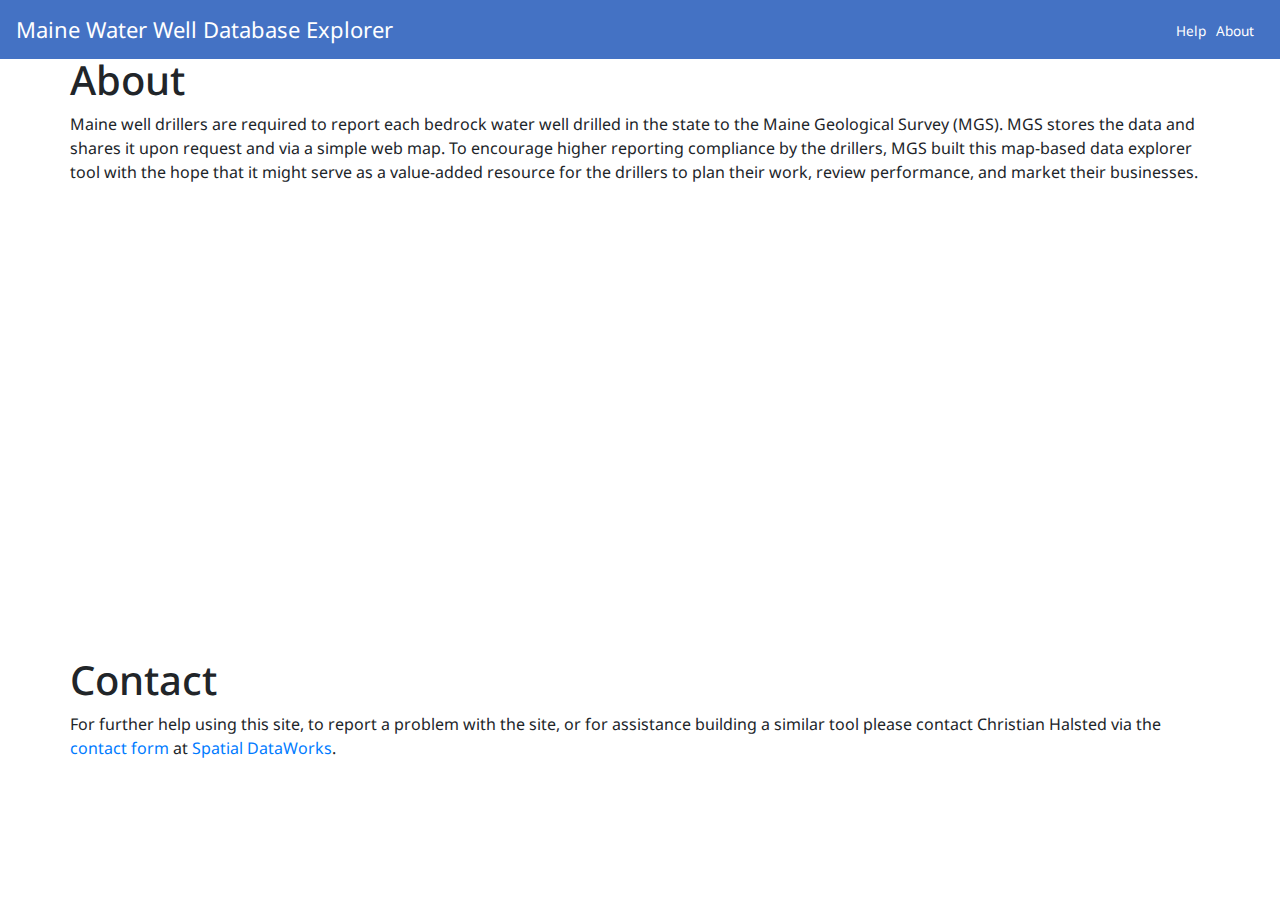
<file: about.html>
<!DOCTYPE html>
<html lang="en">
<head>
  <meta charset="utf-8">
  <meta name="viewport" content="width=device-width">
  <title>Maine Water Well Explorer</title>

  <!--put your external stylesheet links here-->
  <link rel='stylesheet' href='https://fonts.googleapis.com/css?family=Noto Sans'>
  <link rel="stylesheet" href="lib/bootstrap-4.3.1-dist/css/bootstrap.min.css">
  <link rel="stylesheet" href="css/style.css">
  <!--[if IE<9]>
      <link rel="stylesheet" href="css/style.ie.css">
  <![endif]-->
</head>

<body>
  <header>
    <nav class="navbar fixed-top navbar-expand-lg navbar-light bg-light navbar-custom">
      <span class="navbar-brand"><a href="index.html">Maine Water Well Database Explorer</a></span>
      <button class="navbar-toggler" type="button" data-toggle="collapse" data-target="#navbarSupportedContent" aria-controls="navbarSupportedContent" aria-expanded="false" aria-label="Toggle navigation">
        <span class="navbar-toggler-icon"></span>
      </button>

      <div class="collapse navbar-collapse" id="navbarSupportedContent">
        <ul class="navbar-nav ml-auto">
          <ul class="nav navbar-nav">
            <li><a href="help.html">Help</a></li>
            <li><a href="about.html">About</a></li>
          </ul>
        </ul>
      </div>
    </nav>
  </header>

  <div class="container" id="maincontent">
    <div class="row">
      <div class="col-xs-12">
        <h1>About</h1>
        <p>Maine well drillers are required to report each bedrock water well drilled in the state to the Maine Geological Survey (MGS). MGS stores the data and shares it upon request and via a simple web map. To encourage higher reporting compliance by the drillers, MGS built this map-based data explorer tool with the hope that it might serve as a value-added resource for the drillers to plan their work, review performance, and market their businesses. </p>
      </div>
    </div>

    <div class="row">
      <div class="col-lg-2"></div>
      <div class="col-xs-12 col-lg-8">
        <iframe width="100%" height="450px" src="https://www.youtube.com/embed/JCRIZiRRpu0" frameborder="0" allow="accelerometer; autoplay; encrypted-media; gyroscope; picture-in-picture" allowfullscreen></iframe>
      </div>
      <div class="col-lg-2"></div>
    </div>

    <div class="row">
      <div class="col-xs-12">
        <h1>Contact</h1>
        <p>For further help using this site, to report a problem with the site, or for assistance building a similar tool please contact Christian Halsted via the <a href="https://chhalsted.github.io/#contact">contact form</a> at <a href="https://chhalsted.github.io/">Spatial DataWorks</a>.</p>
      </div>
    </div>
  </div>


<!-- for bootstrap 4.3 -->
<script type="text/javascript" src="lib/jquery-3.4.1.js"></script>
<script type="text/javascript" src="lib/bootstrap-4.3.1-dist/js/bootstrap.min.js"></script>
<script src="https://cdnjs.cloudflare.com/ajax/libs/popper.js/1.14.7/umd/popper.min.js" integrity="sha384-UO2eT0CpHqdSJQ6hJty5KVphtPhzWj9WO1clHTMGa3JDZwrnQq4sF86dIHNDz0W1" crossorigin="anonymous"></script>
<!-- end bootstrap 4.3 -->

<!-- <script type="text/javascript" src="js/main.js"></script> -->
</body>
</html>
</file>
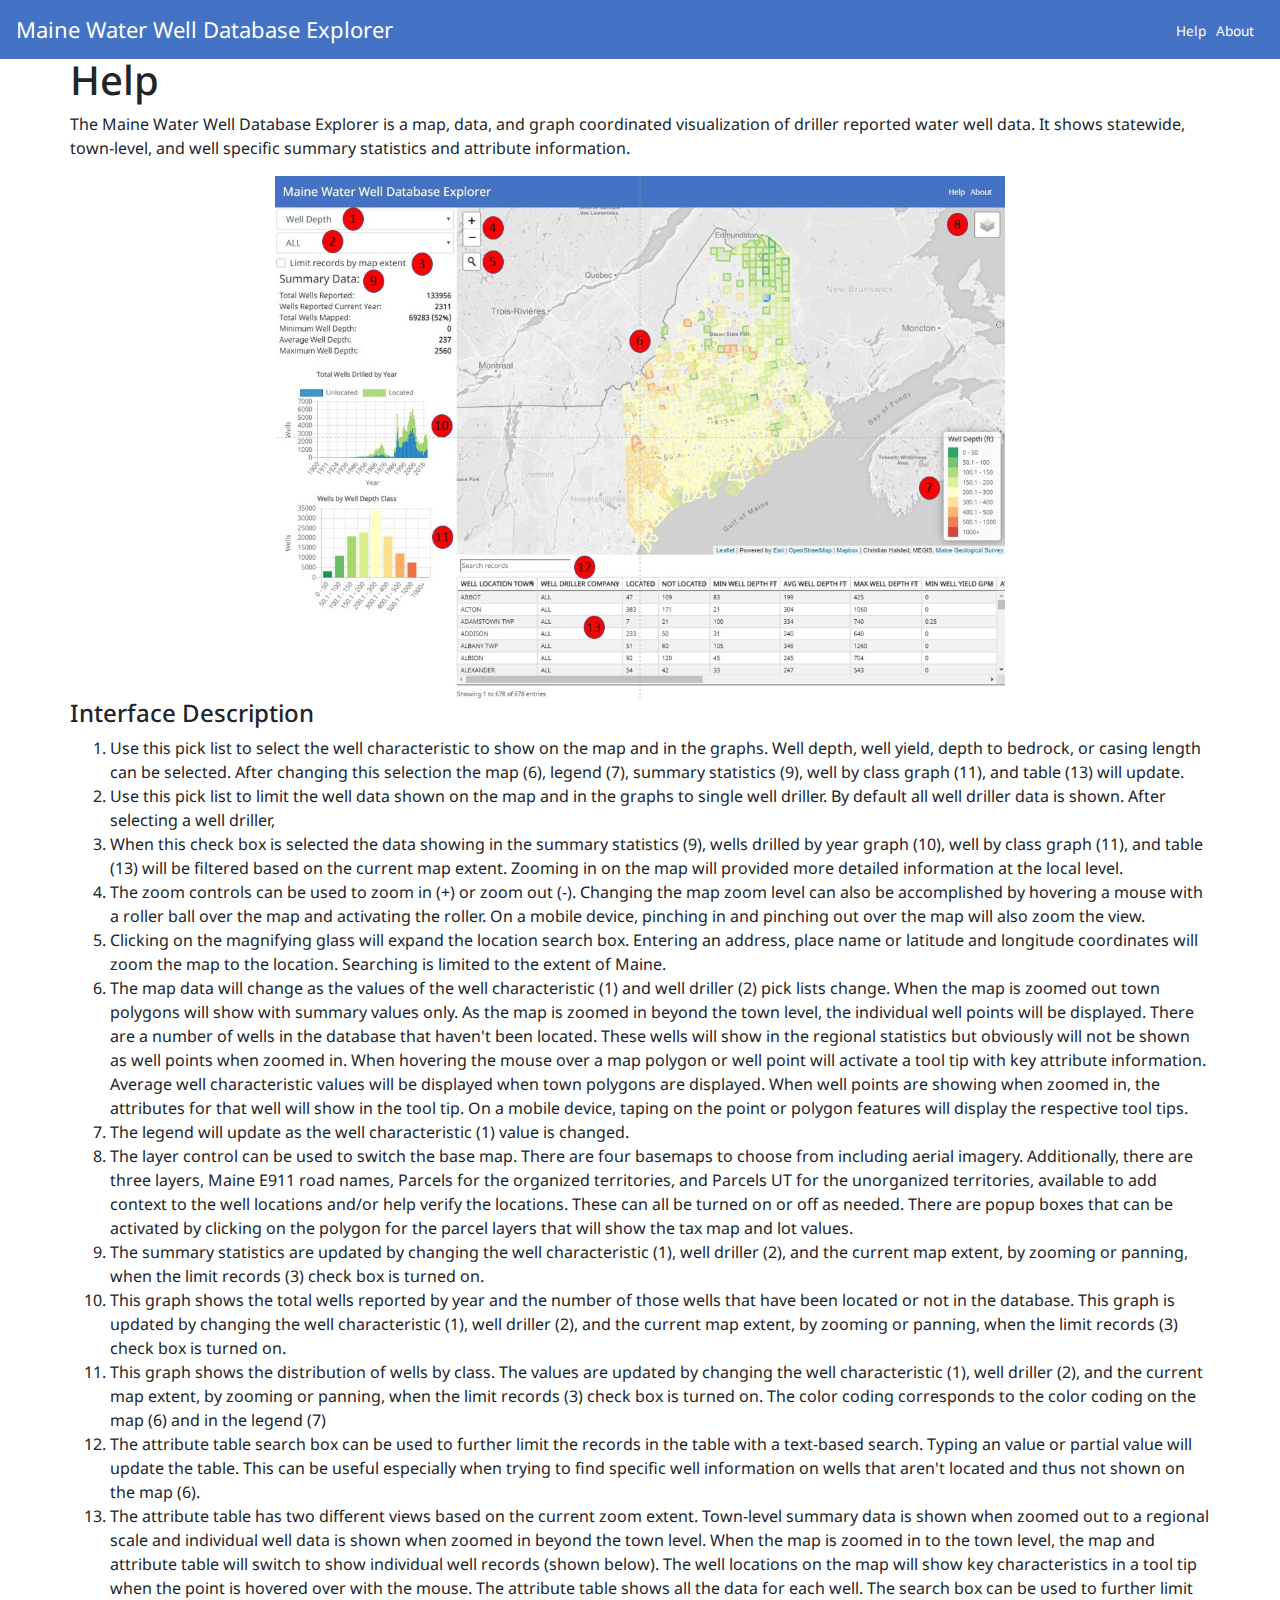
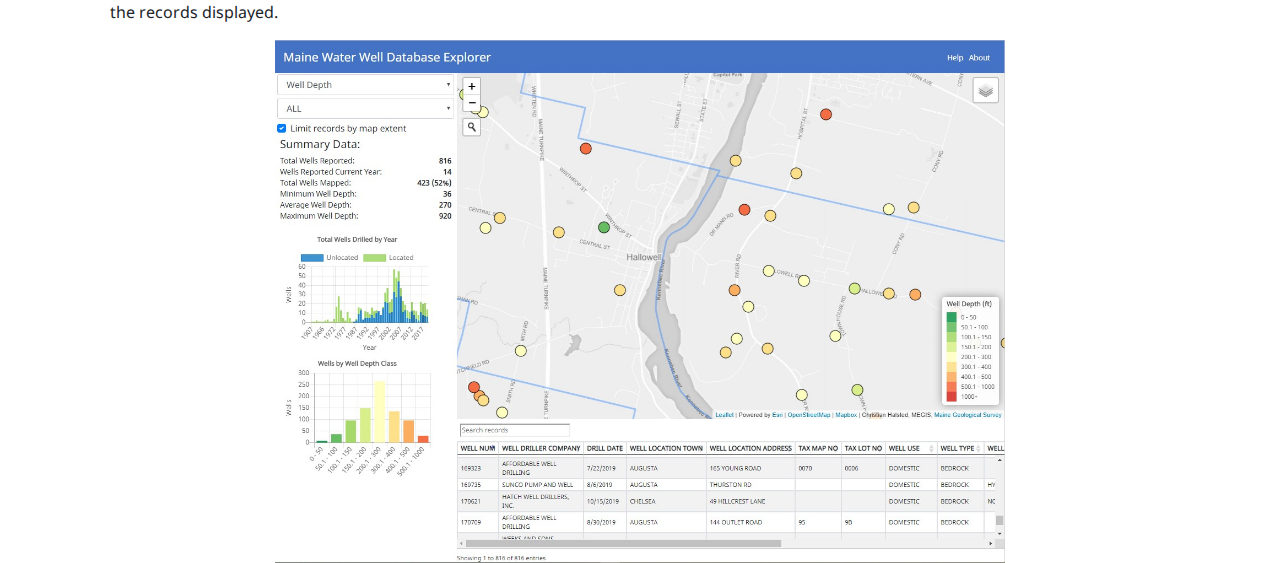
<file: help.html>
<!DOCTYPE html>
<html lang="en">
<head>
  <meta charset="utf-8">
  <meta name="viewport" content="width=device-width">
  <title>Maine Water Well Explorer</title>

  <!--put your external stylesheet links here-->
  <link rel='stylesheet' href='https://fonts.googleapis.com/css?family=Noto Sans'>
  <link rel="stylesheet" href="lib/bootstrap-4.3.1-dist/css/bootstrap.min.css">
  <link rel="stylesheet" href="css/style.css">
  <!--[if IE<9]>
      <link rel="stylesheet" href="css/style.ie.css">
  <![endif]-->
</head>

<body>
  <header>
    <nav class="navbar fixed-top navbar-expand-lg navbar-light bg-light navbar-custom">
      <span class="navbar-brand"><a href="index.html">Maine Water Well Database Explorer</a></span>
      <button class="navbar-toggler" type="button" data-toggle="collapse" data-target="#navbarSupportedContent" aria-controls="navbarSupportedContent" aria-expanded="false" aria-label="Toggle navigation">
        <span class="navbar-toggler-icon"></span>
      </button>

      <div class="collapse navbar-collapse" id="navbarSupportedContent">
        <ul class="navbar-nav ml-auto">
          <ul class="nav navbar-nav">
            <li><a href="help.html">Help</a></li>
            <li><a href="about.html">About</a></li>
          </ul>
        </ul>
      </div>
    </nav>
  </header>

  <div class="container" id="maincontent">
    <div class="row">
      <div class="col-xs-12">
        <h1>Help</h1>
        <p>The Maine Water Well Database Explorer is a map, data, and graph coordinated visualization of driller reported water well data.  It shows statewide, town-level, and well specific summary statistics and attribute information.</p>
      </div>
    </div>

    <div class="row">
      <div class="col-lg-2"></div>
      <div class="col-xs-12 col-md-8">
        <img src="img/initial_load.jpg" alt="interface"  width="100%">
      </div>
      <div class="col-lg-2"></div>
    </div>
    <div class="row">
      <div class="col-xs-12">
        <h4>Interface Description</h4>
        <ol>
          <li>Use this pick list to select the well characteristic to show on the map and in the graphs.  Well depth, well yield, depth to bedrock, or casing length can be selected.  After changing this selection the map (6), legend (7), summary statistics (9), well by class graph (11), and table (13) will update.</li>
          <li>Use this pick list to limit the well data shown on the map and in the graphs to single well driller.  By default all well driller data is shown.  After selecting a well driller, </li>
          <li>When this check box is selected the data showing in the summary statistics (9), wells drilled by year graph (10), well by class graph (11), and table (13) will be filtered based on the current map extent. Zooming in on the map will provided more detailed information at the local level.</li>
          <li>The zoom controls can be used to zoom in (+) or zoom out (-).  Changing the map zoom level can also be accomplished by hovering a mouse with a roller ball over the map and activating the roller.  On a mobile device, pinching in and pinching out over the map will also zoom the view.</li>
          <li>Clicking on the magnifying glass will expand the location search box.  Entering an address, place name or latitude and longitude coordinates will zoom the map to the location.  Searching is limited to the extent of Maine.</li>
          <li>The map data will change as the values of the well characteristic (1) and well driller (2) pick lists change.  When the map is zoomed out town polygons will show with summary values only.  As the map is zoomed in beyond the town level, the individual well points will be displayed.  There are a number of wells in the database that haven't been located.  These wells will show in the regional statistics but obviously will not be shown as well points when zoomed in.  When hovering the mouse over a map polygon or well point will activate a tool tip with key attribute information.  Average well characteristic values will be displayed when town polygons are displayed.  When well points are showing when zoomed in, the attributes for that well will show in the tool tip.  On a mobile device, taping on the point or polygon features will display the respective tool tips.</li>
          <li>The legend will update as the well characteristic (1) value is changed.</li>
          <li>The layer control can be used to switch the base map.  There are four basemaps to choose from including aerial imagery.  Additionally, there are three layers, Maine E911 road names, Parcels for the organized territories, and Parcels UT for the unorganized territories, available to add context to the well locations and/or help verify the locations.  These can all be turned on or off as needed.  There are popup boxes that can be activated by clicking on the polygon for the parcel layers that will show the tax map and lot values.</li>
          <li>The summary statistics are updated by changing the well characteristic (1), well driller (2), and the current map extent, by zooming or panning, when the limit records (3) check box is turned on.</li>
          <li>This graph shows the total wells reported by year and the number of those wells that have been located or not in the database.  This graph is updated by changing the well characteristic (1), well driller (2), and the current map extent, by zooming or panning, when the limit records (3) check box is turned on.</li>
          <li>This graph shows the distribution of wells by class.  The values are updated by changing the well characteristic (1), well driller (2), and the current map extent, by zooming or panning, when the limit records (3) check box is turned on.  The color coding corresponds to the color coding on the map (6) and in the legend (7)</li>
          <li>The attribute table search box can be used to further limit the records in the table with a text-based search.  Typing an value or partial value will update the table.  This can be useful especially when trying to find specific well information on wells that aren't located and thus not shown on the map (6).</li>
          <li>The attribute table has two different views based on the current zoom extent.  Town-level summary data is shown when zoomed out to a regional scale and individual well data is shown when zoomed in beyond the town level.  When the map is zoomed in to the town level, the map and attribute table will switch to show individual well records (shown below).  The well locations on the map will show key characteristics in a tool tip when the point is hovered over with the mouse.  The attribute table shows all the data for each well.  The search box can be used to further limit the records displayed.</li>
        </ol>
      </div>
    </div>

    <div class="row">
      <div class="col-lg-2"></div>
      <div class="col-xs-12 col-md-8">
        <img src="img/well_view.jpg" alt="interface"  width="100%">
      </div>
      <div class="col-lg-2"></div>
    </div>

  </div>




<!-- for bootstrap 4.3 -->
<script type="text/javascript" src="lib/jquery-3.4.1.js"></script>
<script type="text/javascript" src="lib/bootstrap-4.3.1-dist/js/bootstrap.min.js"></script>
<script src="https://cdnjs.cloudflare.com/ajax/libs/popper.js/1.14.7/umd/popper.min.js" integrity="sha384-UO2eT0CpHqdSJQ6hJty5KVphtPhzWj9WO1clHTMGa3JDZwrnQq4sF86dIHNDz0W1" crossorigin="anonymous"></script>
<!-- end bootstrap 4.3 -->

<!-- <script type="text/javascript" src="js/main.js"></script> -->
</body>
</html>
</file>
<file: css/style.css>
/* stylesheet - Christian Halsted 2019 */

* { box-sizing: border-box; }
div { /* border: thin solid #999; */ }  /* for testing */
body {
    /* padding-top: 59px; */
    font-family: 'Noto Sans';
    height: 100%;
    /* font-size: 22px; */
}

.navbar-custom {
    background-color: rgb(68, 114, 196) !important;
}
.navbar-custom .navbar-brand,
.navbar-custom .navbar-brand > a,
.navbar-custom .navbar-brand:hover,
.navbar-custom .navbar-brand:focus {
   color: white;
}
.navbar-nav > li > a {
	color: white;
  font-size: .85em;
  padding: 0 10px 0 0;
}
.navbar-custom .navbar-nav > li > a:hover,
.navbar-custom .navbar-nav > li > a:focus {
    color: gold;
    font-size: .85em;
}

container-fluid {padding: 0px;}
#divSidebar, #divMapTable, #divMap, #divTable {
  padding: 0px;
}
#tableDataTableTownSummary #tableDataTableWells {
  width: 100%;
}

@media (min-width: 100px) {
  .navbar-custom .navbar-brand {font-size: 16px;}
  .navbar-custom {font-size: 14px;}
  #divSidebar {
    /* height: 500px; */
    padding-top: 56px;
  }
  #divMap {
    height: 400px;
    margin: 0px;
  }
  #divTable {
    height: 220px;
    width: 100%;
    margin: 0px;
  }
  #containerMapTable {
    padding: 0px;
  }
}
@media (min-width: 768px) {
  .navbar-custom .navbar-brand {font-size: 22px;}
  .navbar-custom {font-size: 16px;}
  #divSidebar {
    height: 100vh;
    overflow-y: auto;  /*adds vertical scroll bar*/
  }
  #divSidebar, #divMapTable {
    padding-top: 56px;
  }
  #divMap {
    /* border: thin solid #999; */
    position: absolute;
    height: 72.5%;
    width: 100%;
    margin-top: -56px;
    padding-top: 56px;
  }
  #divTable {
    /* border: thin solid red; */
    position: absolute;
    bottom: 0;
    /* height: 25%; */
    height: 220px;
    width: 100%;
  }
}

#tableDataTableTownSummary_wrapper {
  padding: 0px;
  width: 100%;
  position:absolute;
  bottom: 0;
  right: 0;
}
#tableDataTableWells_wrapper {
  padding: 0px;
  width: 100%;
  position:absolute;
  bottom: 0;
  right: 0;
}

#map {
   height: 100%;
   width: 100%;
   display: inline-block;
   width: 100%;
}

.toolTipTable {
  font-family: 'Noto Sans';
}

.form-group {margin: 5px;}
#ExtentGroup {margin: 5px;}
#stats {margin: 2px 10px 0px 10px;}
#stats p {font-size: .85em}
.statsValues {font-weight: bold; float: right;}

#containerTable {
  padding: 0px;
}


thead th { white-space: nowrap; }
th { font-size: 12px; }
table.dataTable thead th { padding: 2px 5px; }
table.dataTable tbody td {
  padding: 2px 5px;
  font-size: 11px;
}
.dataTables_info { font-size: 11px; }
.dataTables_filter label { font-size: 12px; }
.dataTables_wrapper .dataTables_filter  {float: left;}
.dataTables_filter input { width: 200px; }

#legendTitle {
  font-size: 12px;
  font-weight: bold;
  font-family: 'Noto Sans';
}
.legend {
    line-height: 18px;
    color: #555;
}
.legend i {
    width: 18px;
    height: 18px;
    float: left;
    margin-right: 8px;
    opacity: 0.9;
}
.info {
    padding: 6px 8px;
    font-size: 11px;
    font-family: 'Noto Sans';
    background: white;
    background: rgba(255,255,255,0.9);
    box-shadow: 0 0 15px rgba(0,0,0,0.4);
    border-radius: 5px;
}


#maincontent {
  padding-top: 56px;
}
</file>
